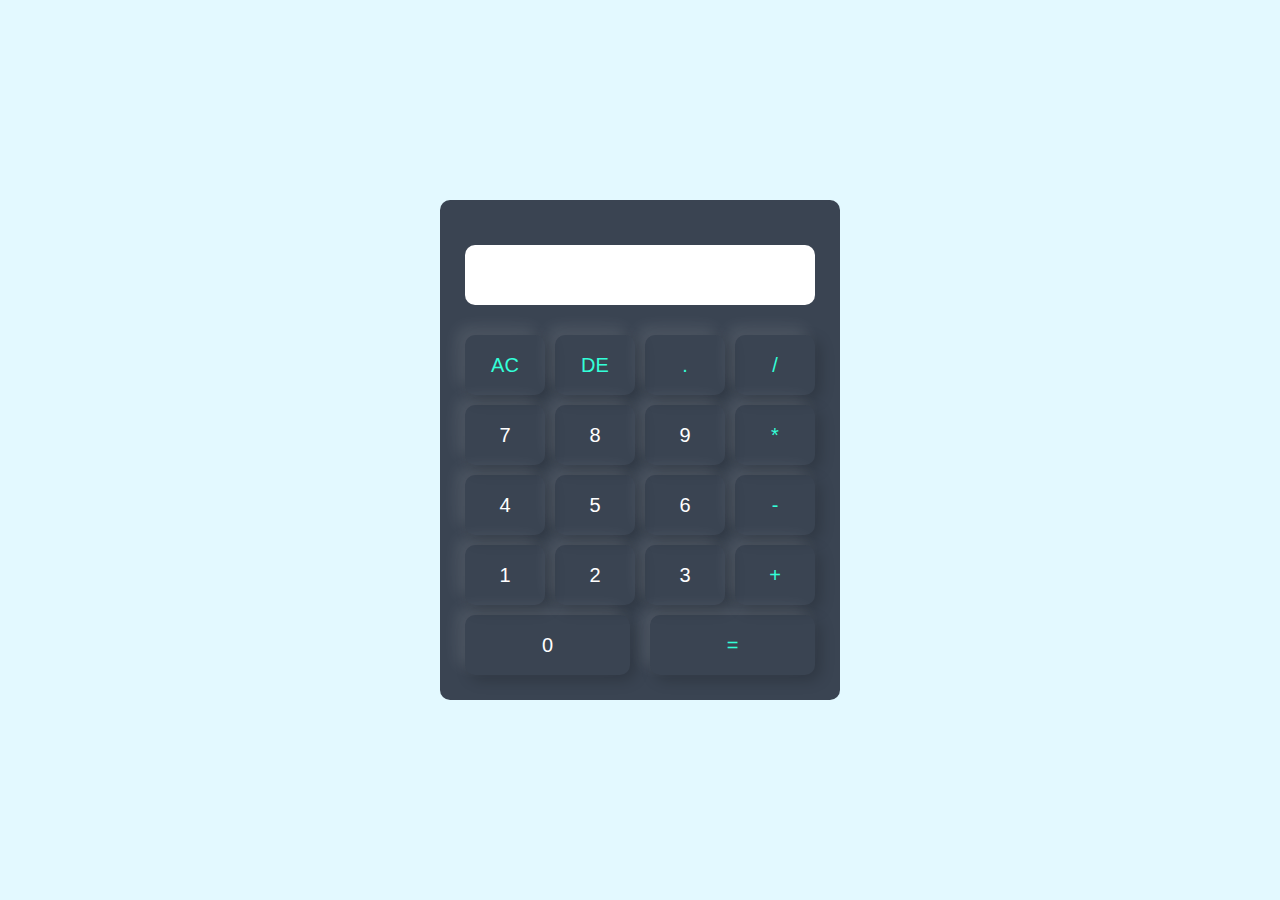
<file: Calculator/index.html>
<!DOCTYPE html>
<html lang="en">
<head>
    <meta charset="UTF-8">
    <meta name="viewport" content="width=device-width, initial-scale=1.0">
    <title>Calculator</title>
    <link rel="stylesheet" href="style.css">
</head>
<body>
    <div class="container">
        <div class="calculator">
            <form>
                <div class="display">
                    <input type="text" name="display">
                </div>
                <div>
                    <input type="button" value="AC" onclick="display.value = '' " class="operator">
                    <input type="button" value="DE" onclick="display.value = display.value.toString().slice(0,-1) " class="operator">
                    <input type="button" value="." onclick="display.value += '.' " class="operator">
                    <input type="button" value="/" onclick="display.value += '/' " class="operator">
                </div>
                <div>
                    <input type="button" value="7" onclick="display.value += '7' ">
                    <input type="button" value="8" onclick="display.value += '8' ">
                    <input type="button" value="9" onclick="display.value += '9' ">
                    <input type="button" value="*" onclick="display.value += '*' " class="operator">
                </div>
                <div>
                    <input type="button" value="4" onclick="display.value += '4' ">
                    <input type="button" value="5" onclick="display.value += '5' ">
                    <input type="button" value="6" onclick="display.value += '6' ">
                    <input type="button" value="-" onclick="display.value += '-' " class="operator">
                </div>
                <div>
                    <input type="button" value="1" onclick="display.value += '1' ">
                    <input type="button" value="2" onclick="display.value += '2' ">
                    <input type="button" value="3" onclick="display.value += '3' ">
                    <input type="button" value="+" onclick="display.value += '+' " class="operator">
                </div>
                <div class="bottom-row">
                    <input type="button" value="0" onclick="display.value += '0'" class="zero">
                    <input type="button" value="=" onclick="display.value = eval(display.value)" class="equal operator">
                </div>
            </form>
        </div>
    </div>
</body>
</html>
</file>
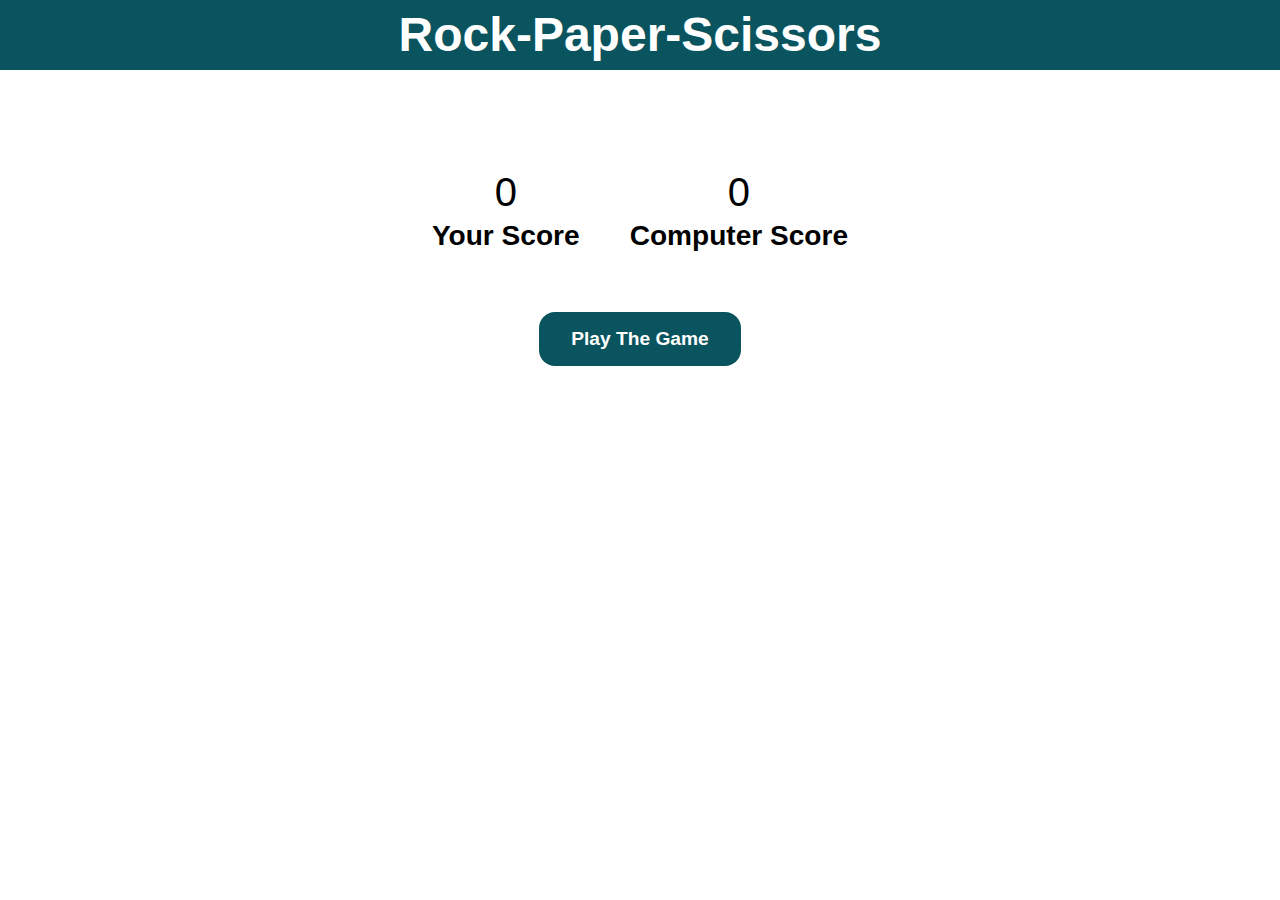
<file: Rock Paper Scissors/index.html>
<!DOCTYPE html>
<html lang="en">

<head>
    <meta charset="UTF-8">
    <meta name="viewport" content="width=device-width, initial-scale=1.0">
    <title>Rock-Paper-Scissors Game</title>
    <link rel="stylesheet" href="style.css">
    <link rel="stylesheet" href="https://cdnjs.cloudflare.com/ajax/libs/font-awesome/6.6.0/css/all.min.css"
        integrity="sha512-Kc323vGBEqzTmouAECnVceyQqyqdsSiqLQISBL29aUW4U/M7pSPA/gEUZQqv1cwx4OnYxTxve5UMg5GT6L4JJg=="
        crossorigin="anonymous" referrerpolicy="no-referrer" />
</head>

<body>
    <div class="nav">
        <h1>Rock-Paper-Scissors</h1>
    </div>
    <div class="gameIcon">
        <div class="choice" id="rock">
            <i class="fa-regular fa-hand-back-fist"></i>
        </div>
        <div class="choice" id="paper">
            <i class="fa-regular fa-hand"></i>
        </div>
        <div class="choice" id="scissors">
            <i class="fa-regular fa-hand-scissors"></i>
        </div>
    </div>

    <div class="score-board">
        <div class="score">
            <p id="user-score">0</p>
            <h3>Your Score</h3>
        </div>
        <div class="score">
            <p id="comp-score">0</p>
            <h3>Computer Score</h3>
        </div>
    </div>

    <div class="msg-box">
        <h1 id="msg">Play The Game</h1>
    </div>

    <script src="script.js"></script>
</body>

</html>
</file>
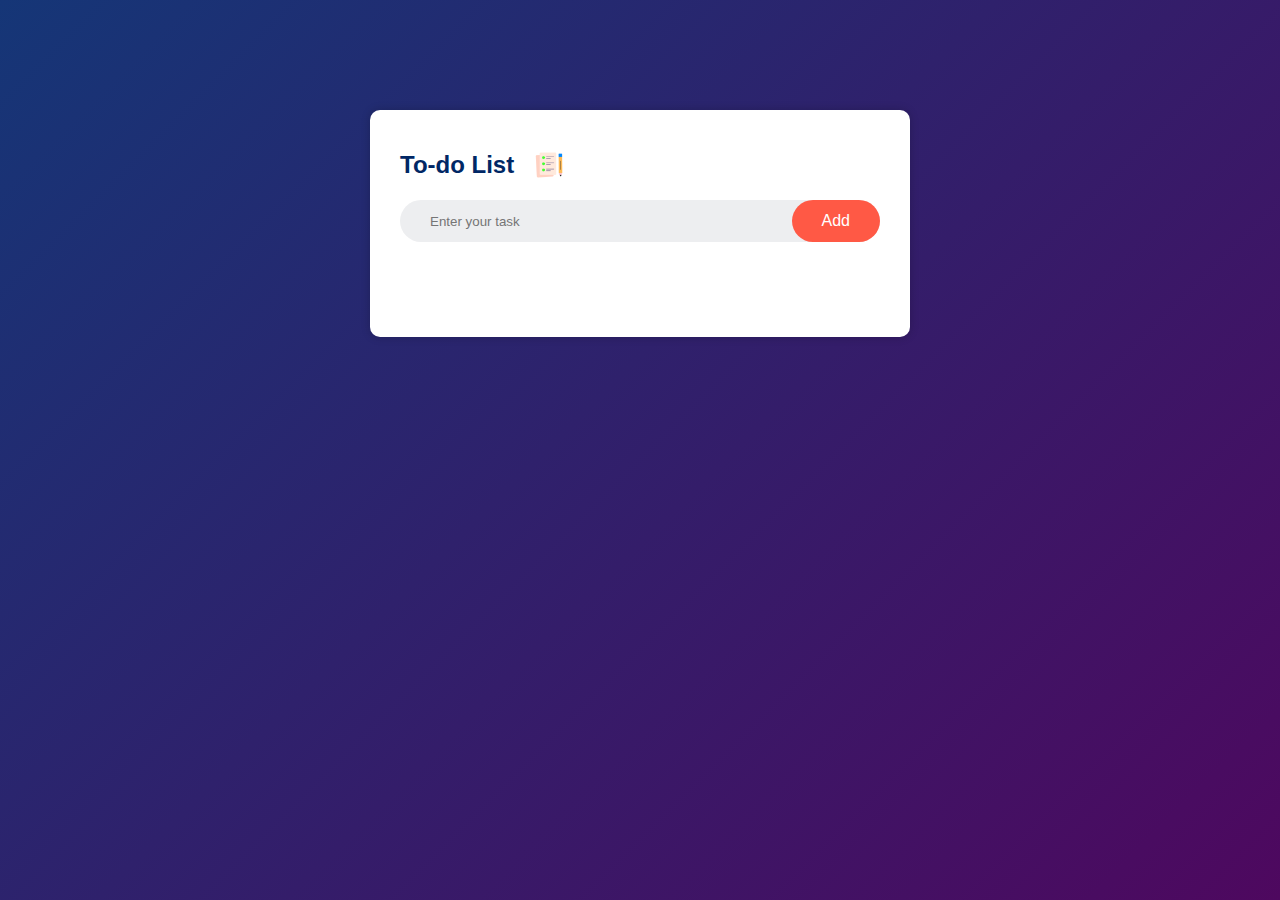
<file: Todo List/index.html>
<!DOCTYPE html>
<html lang="en">
<head>
    <meta charset="UTF-8">
    <meta name="viewport" content="width=device-width, initial-scale=1.0">
    <link rel="stylesheet" href="styles.css">
    <title>Todo List</title>
</head>
<body>
    <div class="container">
        <div class="todo-app">
            <h2>To-do List <img src="icon.png"></h2>
            <div class="row">
                <input type="text" id="input-box" placeholder="Enter your task">
                <button onclick="addTask()">Add</button>
                   
            </div>
            <ul id="list-container">
               
            </ul>
        </div>
    </div>
    <script src="script.js"></script>
</body>
</html>
</file>
<file: Calculator/style.css>
* {
    margin: 0;
    padding: 0;
    font-family: Arial, Helvetica, sans-serif;
    box-sizing: border-box;
}

.container {
    width: 100%;
    height: 100vh;
    background-color: #e3f9ff;
    display: flex;
    align-items: center;
    justify-content: center;
    padding: 10px;
}

.calculator {
    background-color: #3a4452;
    padding: 20px;
    border-radius: 10px;
    width: 100%;
    max-width: 400px;
}

.calculator form {
    display: flex;
    flex-direction: column;
}

.calculator form input {
    border: 0;
    outline: 0;
    width: 60px;
    height: 60px;
    border-radius: 10px;
    box-shadow: -8px -8px 15px rgba(255, 255, 255, 0.1), 
                5px 5px 15px rgba(0, 0, 0, 0.2);
    background: transparent;
    font-size: 20px;
    color: #fff;
    cursor: pointer;
    margin: 5px;
    flex: 1;
}

form .display {
    display: flex;
    justify-content: flex-end;
    margin: 20px 0;
}

form .display input {
    text-align: right;
    flex: 1;
    font-size: 36px;
    padding: 10px;
    box-shadow: none;
    background-color: #fff;
    color: #000;
    border-radius: 10px;
}

.calculator form div {
    display: flex;
    justify-content: space-between;
    flex-wrap: wrap;
}

.bottom-row {
    display: flex;
    justify-content: space-between;
    gap: 10px;
}

form input.zero,
form input.equal {
    flex: 1;
    max-width: 100%;
}


form input.operator {
    color: #33ffd8;
}

/* Mobile responsiveness */
@media (max-width: 400px) {
    .calculator {
        padding: 15px;
    }

    .calculator form input {
        width: 22%;
        font-size: 18px;
        margin: 4px;
    }

    form input.equal,
    form input.zero {
        width: 48%;
    }

    form .display input {
        font-size: 28px;
    }
}
</file>
<file: Rock Paper Scissors/style.css>
* {
    margin: 0;
    padding: 0;
    box-sizing: border-box;
}

body {
    font-family: Arial, sans-serif;
}

.nav {
    width: 100%;
    height: 70px;
    background-color: #09545E;
    color: #fff;
    text-align: center;
    line-height: 70px;
    font-size: 1.5rem;
}

.gameIcon {
    display: flex;
    flex-wrap: wrap;
    align-items: center;
    justify-content: center;
    gap: 50px;
    margin: 60px 20px 20px;
}

.choice {
    font-size: 6rem;
    cursor: pointer;
    transition: 0.3s ease;
}
.choice:hover {
    color: orange;
}

.score-board {
    display: flex;
    justify-content: center;
    align-items: center;
    gap: 50px;
    margin-top: 40px;
    flex-wrap: wrap;
}

.score {
    text-align: center;
    font-size: 1.5rem;
}

.score p {
    font-size: 2.5rem;
    margin-bottom: 5px;
}

.msg-box {
    display: flex;
    justify-content: center;
    align-items: center;
    margin-top: 60px;
    padding: 0 20px;
    text-align: center;
}
#msg {
    background-color: #09545E;
    padding: 1rem 2rem;
    border-radius: 1rem;
    color: #fff;
    font-size: 1.2rem;
}

/* ===== Responsive Design ===== */
@media (max-width: 768px) {
    .choice {
        font-size: 5rem;
    }

    .score-board {
        gap: 30px;
    }

    .score {
        font-size: 1.3rem;
    }

    .score p {
        font-size: 2rem;
    }

    #msg {
        font-size: 1rem;
        padding: 0.8rem 1.5rem;
    }
}

@media (max-width: 480px) {
    .nav {
        font-size: 1.2rem;
    }

    .choice {
        font-size: 4rem;
    }

    .gameIcon {
        gap: 30px;
        margin-top: 40px;
    }

    .score-board {
        gap: 20px;
    }

    .score {
        font-size: 1rem;
    }

    .score p {
        font-size: 1.6rem;
    }

    #msg {
        font-size: 0.9rem;
        padding: 0.6rem 1rem;
    }
}
</file>
<file: Todo List/styles.css>
* {
    margin: 0;
    padding: 0;
    font-family: Arial, Helvetica, sans-serif;
    box-sizing: border-box;
}

.container {
    width: 100%;
    min-height: 100vh;
    background: linear-gradient(135deg, #153677, #4e085f);
    padding: 10px;
}

.todo-app {
    width: 100%;
    max-width: 540px;
    background: #fff;
    margin: 100px auto 20px;
    padding: 40px 30px 70px;
    border-radius: 10px;
    box-shadow: 0 0 10px rgba(0,0,0,0.2);
}

.todo-app h2 {
    color: #002765;
    display: flex;
    align-items: center;
    margin-bottom: 20px;
    flex-wrap: wrap;
    gap: 10px;
}

.todo-app img {
    width: 30px;
    margin-left: 10px;
}

.row {
    display: flex;
    align-items: center;
    justify-content: space-between;
    background: #edeef0;
    border-radius: 30px;
    padding-left: 20px;
    margin-bottom: 25px;
    flex-wrap: wrap;
    gap: 10px;
}

input {
    flex: 1;
    border: none;
    outline: none;
    background: transparent;
    padding: 10px;
    min-width: 150px;
}

button {
    border: none;
    outline: none;
    padding: 12px 30px;
    background: #ff5945;
    color: #fff;
    font-size: 16px;
    cursor: pointer;
    border-radius: 40px;
    transition: background 0.3s ease;
}

button:hover {
    background: #e14c3c;
}

ul li {
    list-style: none;
    font-size: 17px;
    padding: 12px 8px 12px 50px;
    user-select: none;
    cursor: pointer;
    position: relative;
    word-break: break-word;
}

ul li::before {
    content: '';
    position: absolute;
    height: 28px;
    width: 28px;
    border-radius: 50%;
    background-image: url(unchecked.png);
    background-size: cover;
    background-position: center;
    top: 12px;
    left: 8px;
}

ul li.checked {
    color: #555;
    text-decoration: line-through;
}

ul li.checked::before {
    background-image: url(checked.png);
}

ul li span {
    position: absolute;
    right: 0;
    top: 5px;
    width: 40px;
    height: 40px;
    font-size: 22px;
    color: #555;
    line-height: 40px;
    text-align: center;
    border-radius: 50%;
}

ul li span:hover {
    background: #edeef0;
}

/* ✅ RESPONSIVE DESIGN */
@media (max-width: 600px) {
    .todo-app {
        padding: 30px 20px 60px;
        margin: 60px auto 20px;
    }

    button {
        width: 100%;
        padding: 12px 0;
        border-radius: 30px;
        font-size: 15px;
    }

    .row {
        flex-direction: column;
        align-items: stretch;
        padding: 15px;
    }

    input {
        width: 100%;
        padding: 10px;
    }

    ul li {
        padding: 12px 8px 12px 45px;
    }
}
</file>
